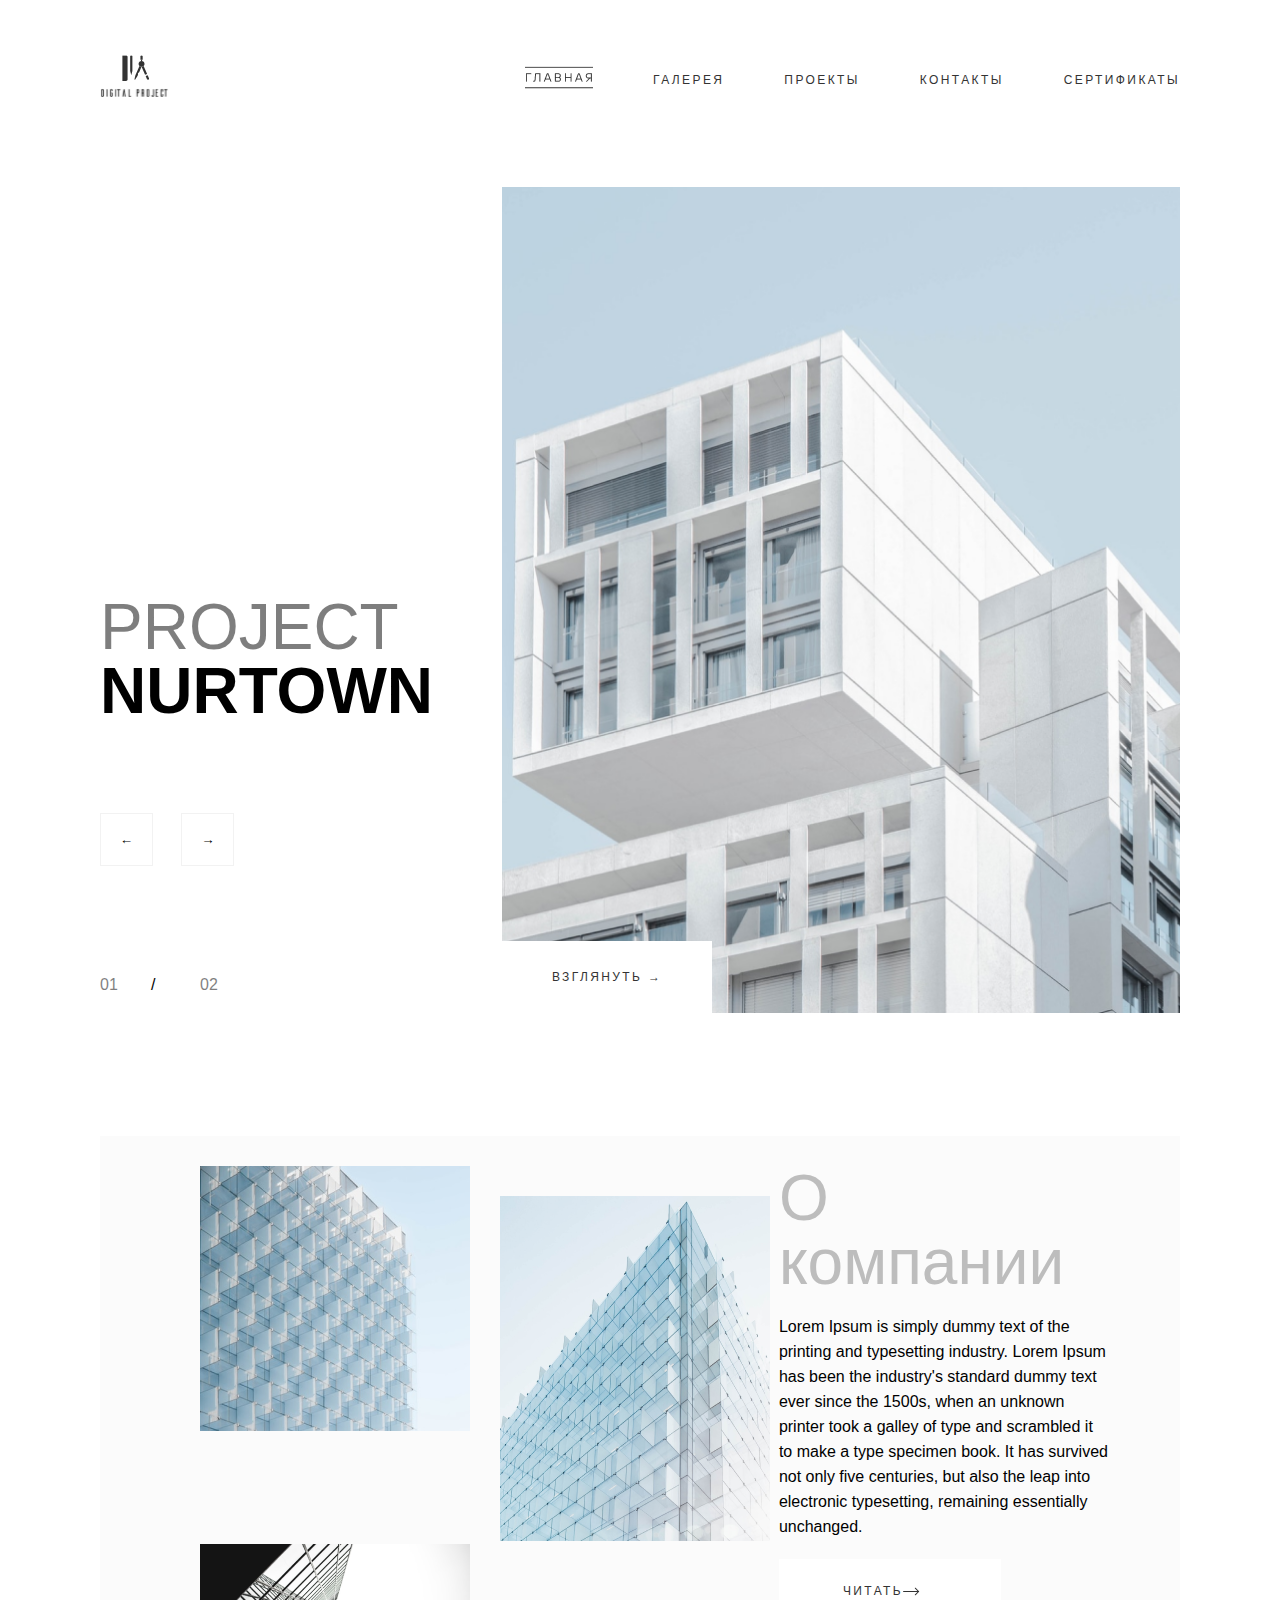
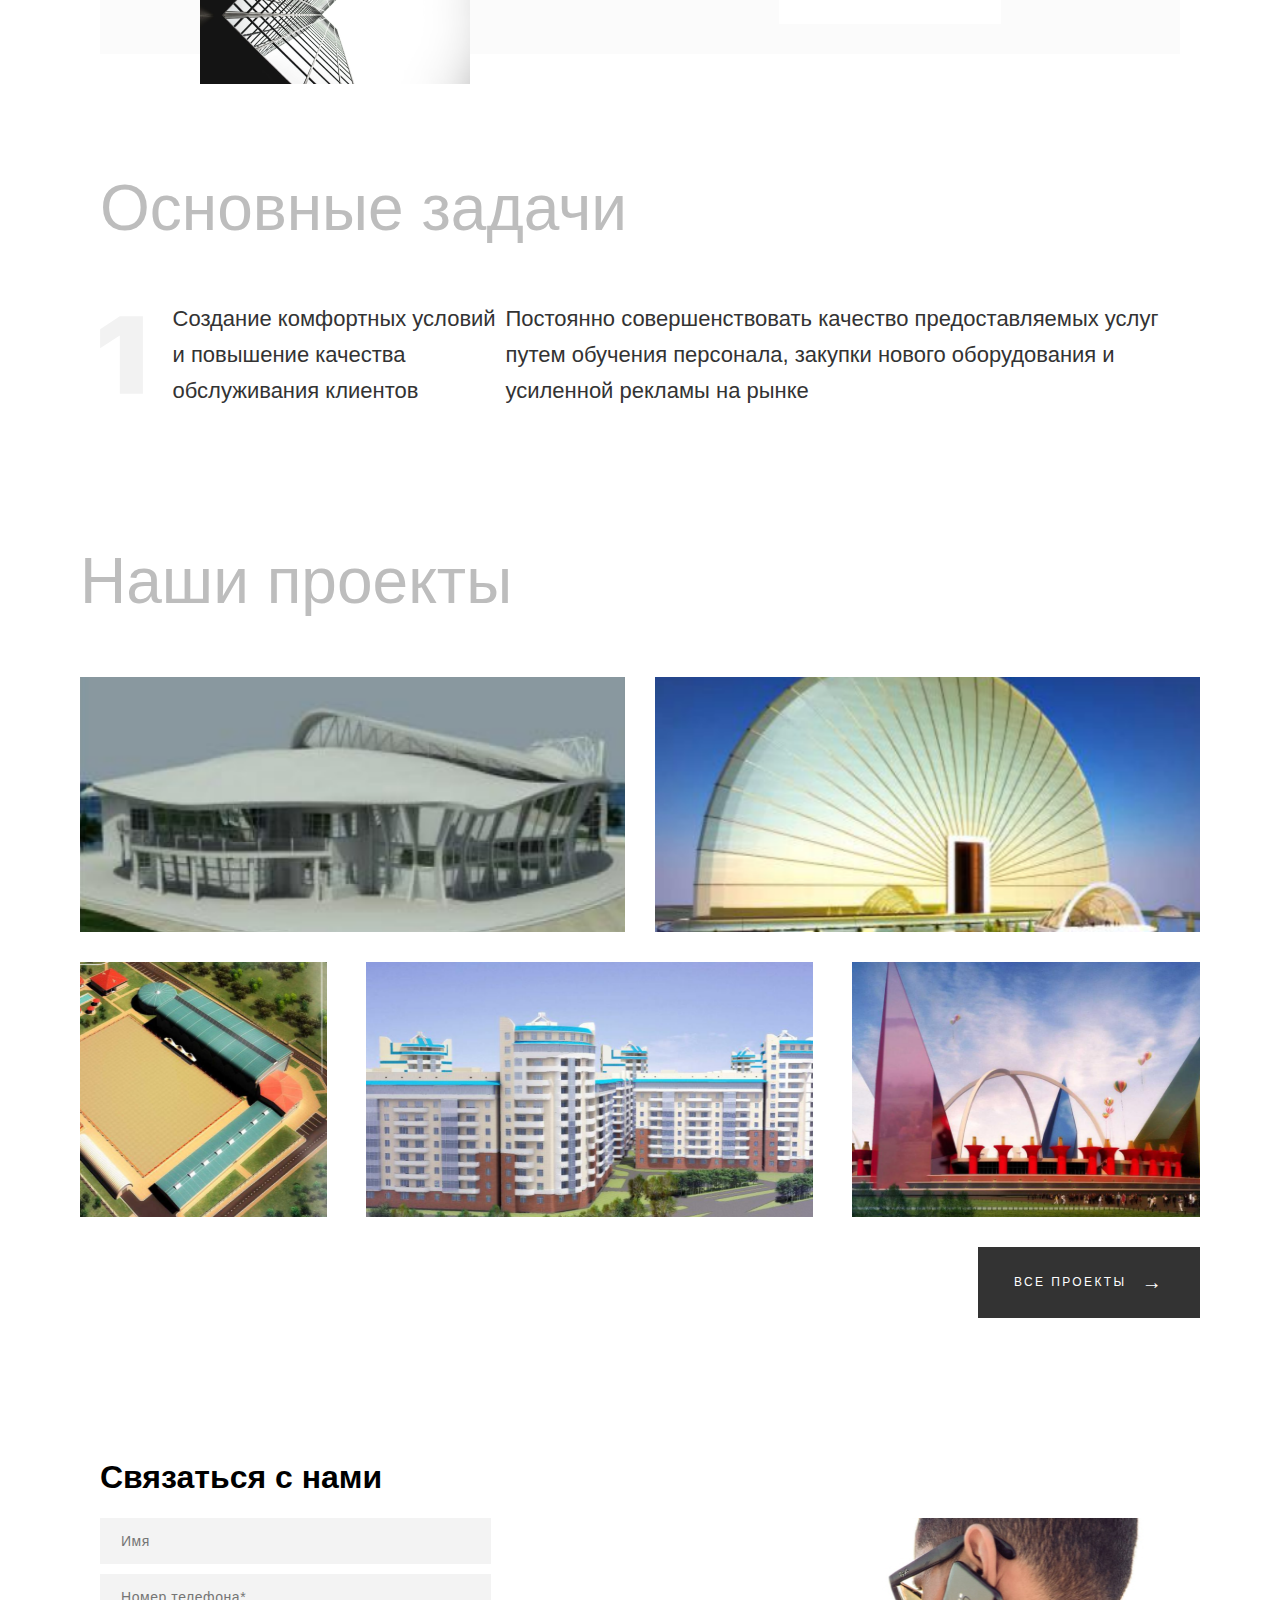
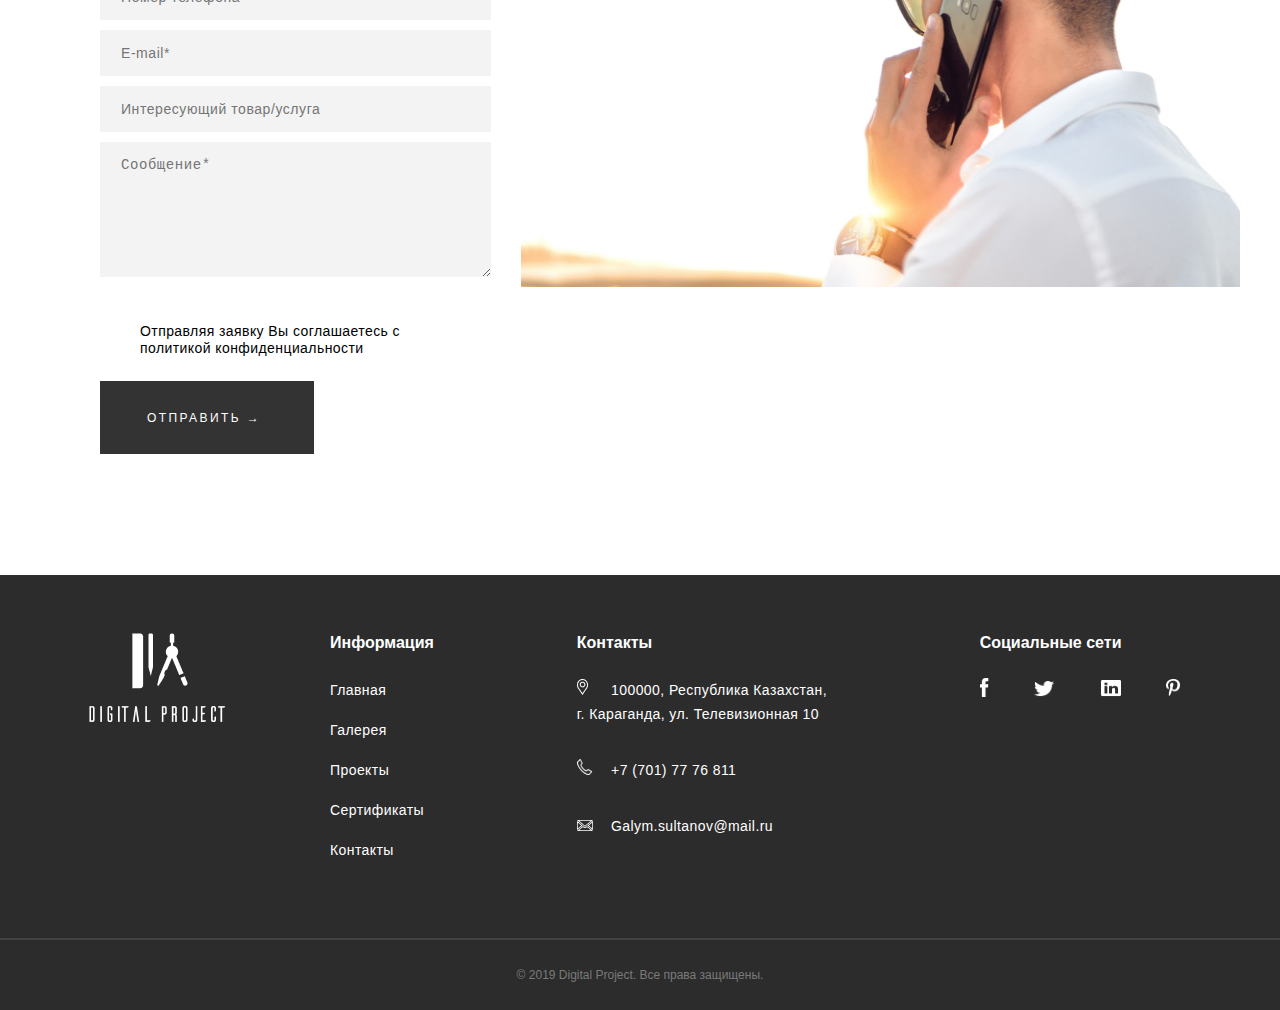
<file: index.html>
<!DOCTYPE html>
<html lang="en">
<head>
	<meta charset="UTF-8">
	<meta http-equiv="X-UA-Compatible" content="IE=edge">
	<meta name="viewport" content="width=\, initial-scale=1.0">
	<!-- <link href="https://fonts.googleapis.com/css2?family=Source+Sans+Pro:ital,wght@0,200;0,300;1,400&display=swap" rel="stylesheet"> -->
	<!-- <link href="https://fonts.googleapis.com/css2?family=Dosis:wght@200;400;600&display=swap" rel="stylesheet"> -->
	<link rel="stylesheet" href="css/style.css">
	<title>website of architect</title>
</head>
<body>
	<!-- SITE HEADER -->

	<header class="site-header">
		<div class="container header-container">

			<a href="#">
				<img src="img/site-logo.svg" alt="site-logo" srcset="img/site-logo.svg 1x,  img/site-logo@2x.svg 2x" >
			</a>

			<ul class="nav-list">
				<li class="nav-item">
					<a class="nav-link" href="#">
						<img src="img/active.png" alt="">
					</a>
				</li>
				<li class="nav-item">
					<a class="nav-link" href="#">ГАЛЕРЕЯ</a>
				</li>
				<li class="nav-item">
					<a class="nav-link" href="#">ПРОЕКТЫ</a>
				</li>
				<li class="nav-item">
					<a class="nav-link" href="#">КОНТАКТЫ</a>
				</li>
				<li class="nav-item">
					<a class="nav-link" href="#">СЕРТИФИКАТЫ</a>
				</li>
			</ul>
		</div>

	</header>

		<!-- INTRO -->

	<section class="intro-section">
		<div class="container">
			<div class="intro">
				<div class="intro-box">
					<h1 class="intro-h1">
						PROJECT
					</h1>
					<h1 class="intro-h11">
						NURTOWN
					</h1>
					<button class="btn-left-intro">
						&larr;
					</button>
					<button class="btn-right-intro">
						&rarr;
						</button>
						<div class="intro-text-sol">
							<p class="intro-text-first">01</p>
							<p class="intro-sol">&sol;</p>
							<p class="intro-text-first intro-text-second">02</p>
						</div>
				</div>
				<footer class="bgi">
					<a href="#" class="link-white">ВЗГЛЯНУТЬ &rarr;</a>
				</footer>
			</div>
		</div>
	</section>

	<!-- THE COMPANIYA -->

	<section class="companiya-section">
		<div class="container">
			<div class="company-wrapper">
				<div class="company-img-box">
					<img class="company-img" src="img/img-1.png" alt="building-images" width="270" height="265">
					<img class="company-img" src="img/img-2.png" alt="building-images" width="270" height="345">
					<img class="company-img" src="img/img-3.png" alt="building-images" width="270" height="140">
				</div>
				<div class="company-text-box">
					<h3 class="company-heading">О компании</h3>
					<p class="company-text">Lorem Ipsum is simply dummy text of the printing and typesetting industry. Lorem Ipsum has been the industry's standard dummy text ever since the 1500s, when an unknown printer took a galley of type and scrambled it to make a type specimen book. It has survived not only five centuries, but also the leap into electronic typesetting, remaining essentially unchanged.</p>
					<a class="company-link" href="#">Читать</a>
				</div>
			</div>
		</div>
	</section>

	<br>

	<!-- MAIN GOALS -->

	<section class="main-goals-section">
		<div class="container">
			<div class="main-goals__wrapper">
				<h2 class="main-goals__heading">Основные задачи</h2>
				<div class="main-goals__content-box">
					<p class="main-goals__text-1">Создание комфортных условий и повышение качества обслуживания клиентов</p>
					<p class="main-goals__text-2">Постоянно совершенствовать качество предоставляемых услуг путем обучения персонала, закупки нового оборудования и усиленной рекламы на рынке</p>
				</div>
			</div>
		</div>
	</section>

	<!-- OUR PROJECT -->

	<section class="our-projects-section">
		<div class="container our-projects-section">
			<h3 class="our-projects-section-heading3">Наши проекты</h3>
			<div class="our-projects-img">
				<div class="furst-content-box">
				<img class="our-projects-img1 our-projects-img-box" src="img/projects-img1.png" srcset="img/projects-img1.png 1x, img/projects-img1@2x.png 2x" alt="projects-img" width="545" height="255">
			</div>
				<img class="our-projects-img2 our-projects-img-box" src="img/projects-img2.png" srcset="img/projects-img2.png 1x, img/projects-img2@2x.png 2x" alt="projects-img" width="545" height="255">
				<img class="our-projects-img3 our-projects-img-box" src="img/projects-img3.png" srcset="img/projects-img3.png 1x, img/projects-img3@2x.png 2x" alt="projects-img" width="247" height="255">
				<img class="our-projects-img4 our-projects-img-box" src="img/projects-img4.png" srcset="img/projects-img4.png 1x, img/projects-img4@2x.png 2x" alt="projects-img" width="447" height="255">
				<img class="our-projects-img5 our-projects-img-box" src="img/projects-img5.png" srcset="img/projects-img5.png 1x, img/projects-img5@2x.png 2x" alt="projects-img" width="348" height="255">
			</div>
			<div class="our-project-link-div">
			<a class="our-projects-link" href="#">Все проекты<span class="our-projects-arrow">&rarr;</span></a>
		</div>
		</div>
	</section>

	<!-- CONTACT US -->

	<section class="container contact-section">
		<h1 class="contact-heading-first">Связаться с нами</h1>
		<div class="contact-box">
			<div class="contact-form-box">
				<form class="contact-form" action="#" method="GET">
					<input class="contact-input" type="text" id="name" name="name" placeholder="Имя">
					<input class="contact-input" type="tel" id="tel" name="tel" placeholder="Номер телефона*" required>
					<input class="contact-input" type="email" id="email" name="email" placeholder="E-mail*" required>
					<input class="contact-input" type="text" id="name" name="name" placeholder="Интересующий товар/услуга">
					<textarea class="contact-input" name="text" id="text" cols="30" rows="10" placeholder="Сообщение*"></textarea required>
				</form>
			</div>
			<img class="contact-img" src="img/contact-img.jpg" alt="" srcset="img/contact-img.jpg 1x, img/contact-img@2x.jpg 2x" width="749" height="369">
		</div>
		<p class="contact-text">
			Отправляя заявку Вы соглашаетесь
 			с политикой
			конфиденциальности
		</p>
		<a class="contact-link" href="#">ОТПРАВИТЬ &rarr;</a>
	</section>

	<!-- FOOTER -->

	<footer class="footer">
		<div class="container footer-box">
			<img src="img/footer-logo.png" srcset="img/footer-logo.png 1x, img/footer-logo@2x.png 2x" alt="footer-logo" width="145" height="94">
			<ul class="footer-list">
				<li class="footer-item">
					<h6 class="footer-item-heading">Информация</h6>
					<a class="footer-item-link" href="#">Главная</a>
					<a class="footer-item-link" href="#">Галерея</a>
					<a class="footer-item-link" href="#">Проекты</a>
					<a class="footer-item-link" href="#">Сертификаты</a>
					<a class="footer-item-link" href="#">Контакты</a>
				</li>
				<li class="footer-item">
					<h6 class="footer-item-heading">Контакты</h6>
					<a class="footer-item-link" href="#"><span class="footer-contact-logo footer-contact-logo1"><img src="img/adress-logo.png" alt="adress logo" width="11" height="16"></span>
						 100000, Республика  Казахстан, г. Караганда, ул. Телевизионная 10</a>
					<a class="footer-item-link" href="#"><span class="footer-contact-logo"><img src="img/tel-logo.png" alt="tel logo" width="16" height="16"></span> +7 (701) 77 76 811</a>
					<a class="footer-item-link" href="#"><span class="footer-contact-logo"><img src="img/email-logo.png" alt="email logo" width="16" height="11"></span> Galym.sultanov@mail.ru</a>
					<li class="footer-item">
						<h6 class="footer-item-heading">Социальные сети</h6>
						<a class="footer-social-logo" href="#"><img src="img/facebook.png" alt="facebook" width="9" height="19"></a>
						<a class="footer-social-logo" href="#"><img src="img/twitter.png" alt="twitter" width="21" height="16"></a>
						<a class="footer-social-logo" href="#"><img src="img/linked-in.png" alt="linked-in" width="20" height="18"></a>
						<a class="footer-social-logo" href="#"><img src="img/pininterest.png" alt="pininterest" width="14" height="18"></a>
					</li>
				</li>
			</ul>
		</div>
		<hr class="footer-hr">
		<p class="footer-text">© 2019 Digital Project. Все права защищены.</p>
	</footer>

</body>
</html>
</file>
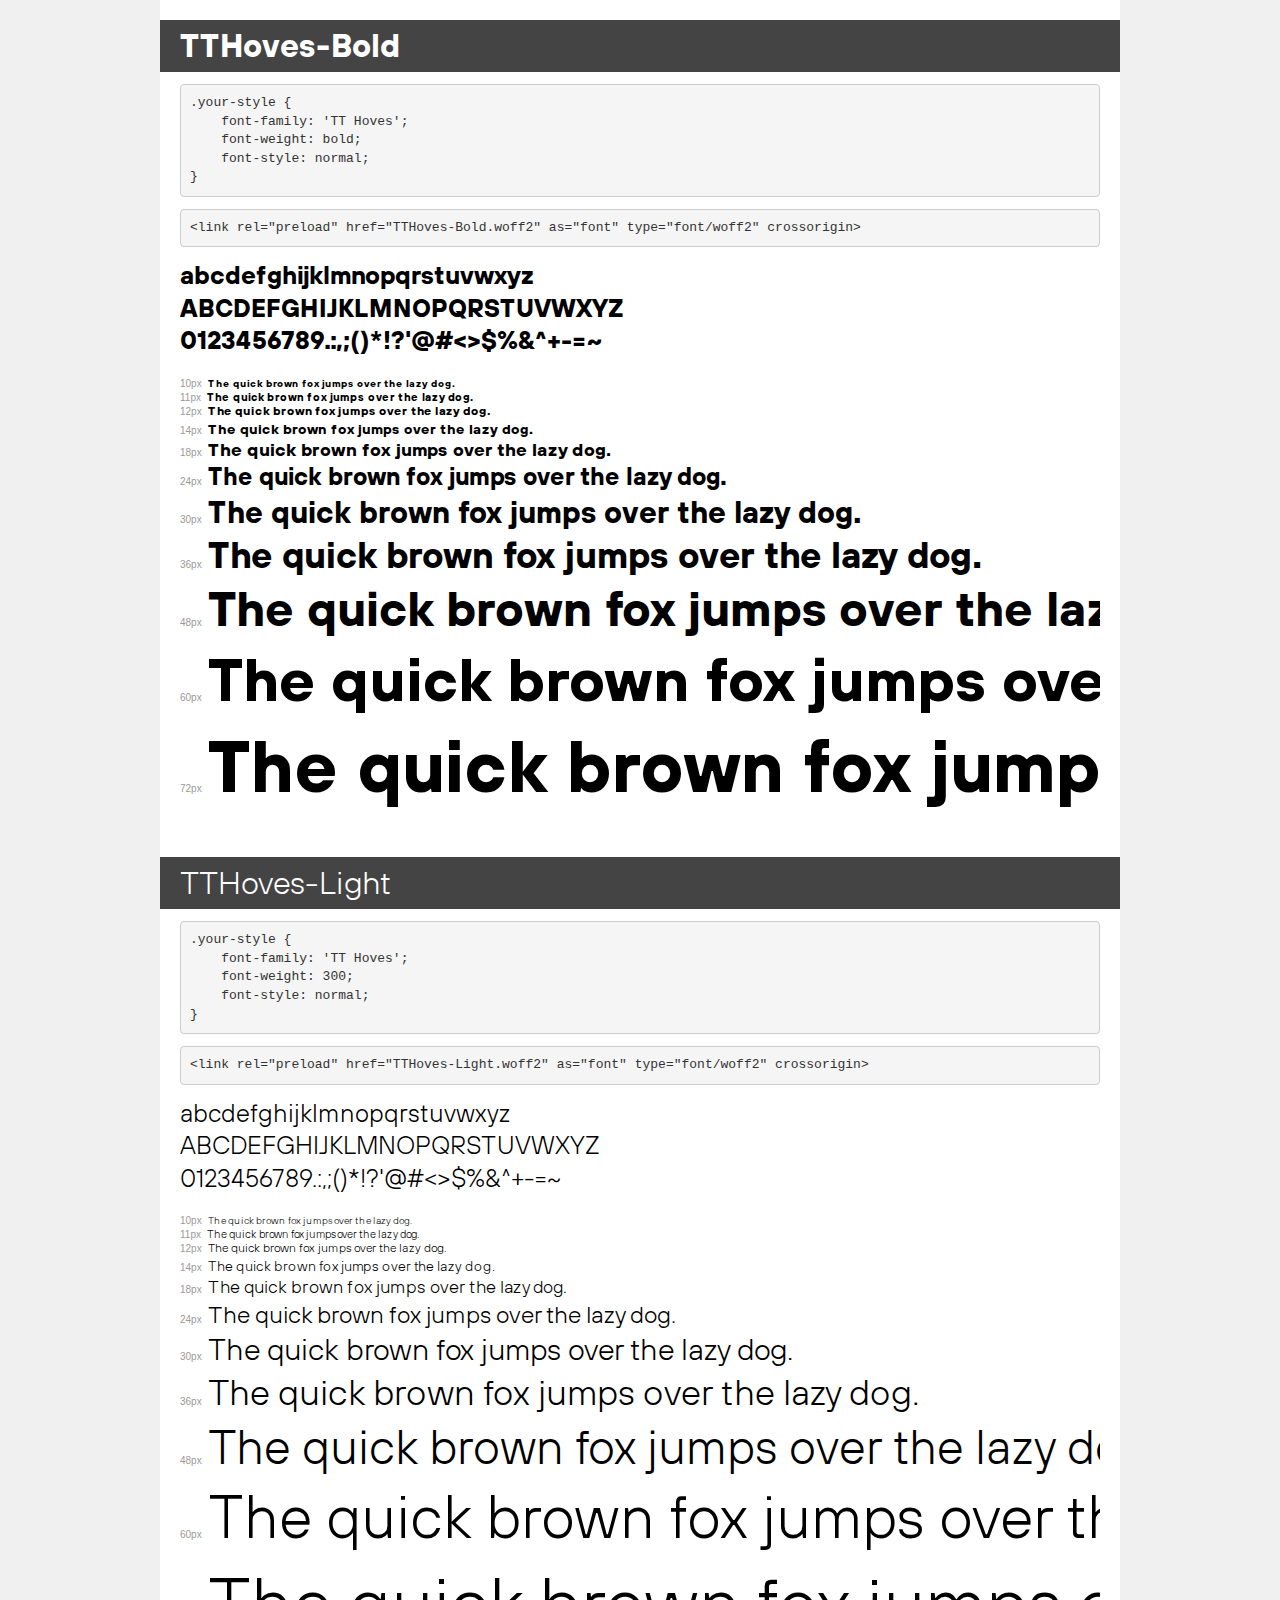
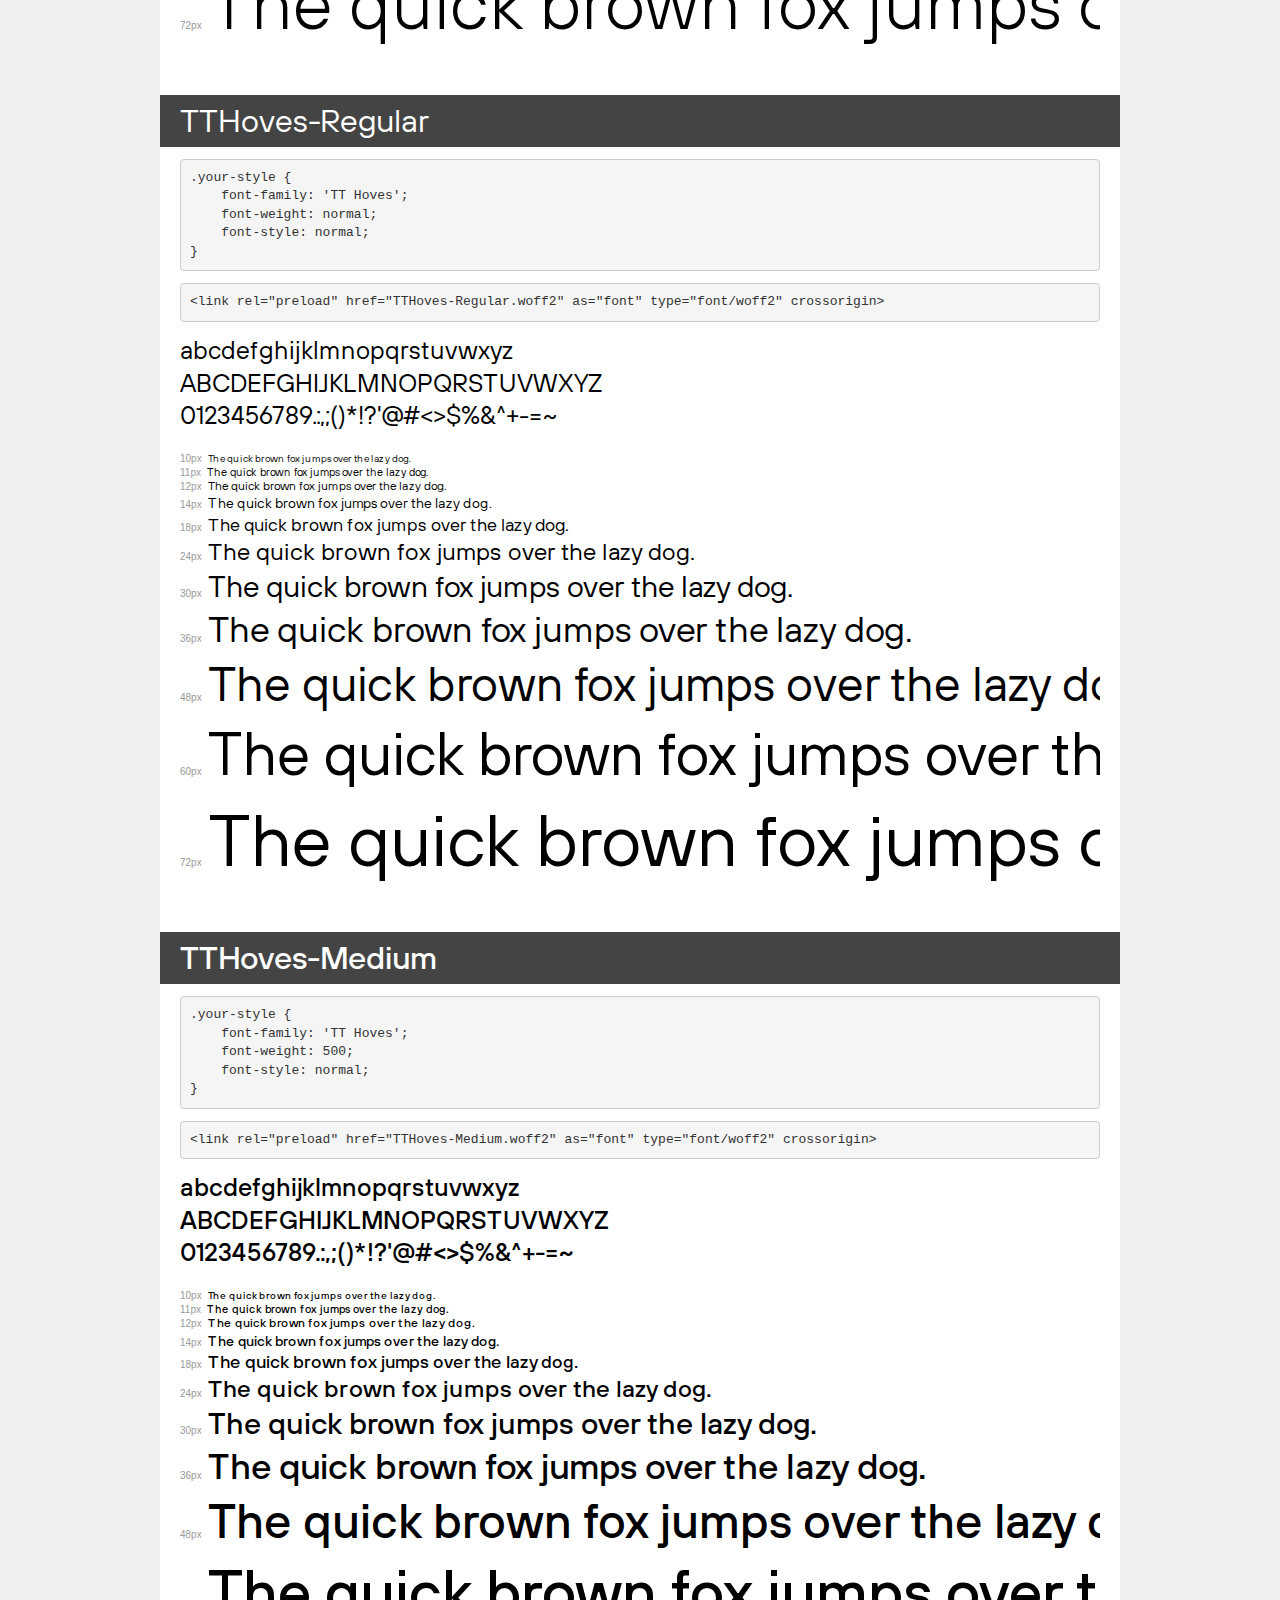
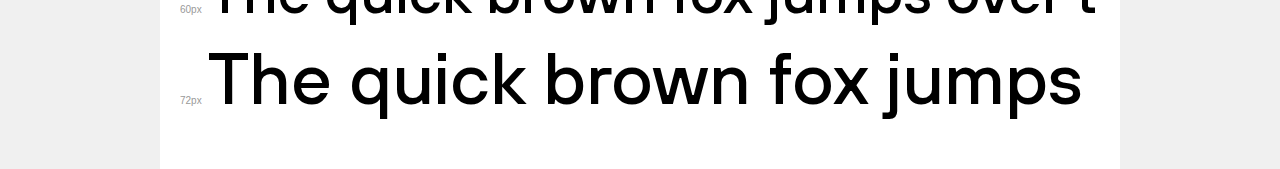
<file: fonts/demo.html>
<!DOCTYPE html>
<html lang="en">
<head>
    <meta charset="utf-8">
    <meta http-equiv="X-UA-Compatible" content="IE=edge">
    <meta name="viewport" content="width=device-width, initial-scale=1">
    <meta name="robots" content="noindex, noarchive">
    <meta name="format-detection" content="telephone=no">
    <title>Transfonter demo</title>
    <link href="stylesheet.css" rel="stylesheet">
    <style>
        /*
        http://meyerweb.com/eric/tools/css/reset/
        v2.0 | 20110126
        License: none (public domain)
        */
        html, body, div, span, applet, object, iframe,
        h1, h2, h3, h4, h5, h6, p, blockquote, pre,
        a, abbr, acronym, address, big, cite, code,
        del, dfn, em, img, ins, kbd, q, s, samp,
        small, strike, strong, sub, sup, tt, var,
        b, u, i, center,
        dl, dt, dd, ol, ul, li,
        fieldset, form, label, legend,
        table, caption, tbody, tfoot, thead, tr, th, td,
        article, aside, canvas, details, embed,
        figure, figcaption, footer, header, hgroup,
        menu, nav, output, ruby, section, summary,
        time, mark, audio, video {
            margin: 0;
            padding: 0;
            border: 0;
            font-size: 100%;
            font: inherit;
            vertical-align: baseline;
        }
        /* HTML5 display-role reset for older browsers */
        article, aside, details, figcaption, figure,
        footer, header, hgroup, menu, nav, section {
            display: block;
        }
        body {
            line-height: 1;
        }
        ol, ul {
            list-style: none;
        }
        blockquote, q {
            quotes: none;
        }
        blockquote:before, blockquote:after,
        q:before, q:after {
            content: '';
            content: none;
        }
        table {
            border-collapse: collapse;
            border-spacing: 0;
        }
        /* demo styles */
        body {
            background: #f0f0f0;
            color: #000;
        }
        .page {
            background: #fff;
            width: 920px;
            margin: 0 auto;
            padding: 20px 20px 0 20px;
            overflow: hidden;
        }
        .font-container {
            overflow-x: auto;
            overflow-y: hidden;
            margin-bottom: 40px;
            line-height: 1.3;
            white-space: nowrap;
            padding-bottom: 5px;
        }
        h1 {
            position: relative;
            background: #444;
            font-size: 32px;
            color: #fff;
            padding: 10px 20px;
            margin: 0 -20px 12px -20px;
        }
        .letters {
            font-size: 25px;
            margin-bottom: 20px;
        }
        .s10:before {
            content: '10px';
        }
        .s11:before {
            content: '11px';
        }
        .s12:before {
            content: '12px';
        }
        .s14:before {
            content: '14px';
        }
        .s18:before {
            content: '18px';
        }
        .s24:before {
            content: '24px';
        }
        .s30:before {
            content: '30px';
        }
        .s36:before {
            content: '36px';
        }
        .s48:before {
            content: '48px';
        }
        .s60:before {
            content: '60px';
        }
        .s72:before {
            content: '72px';
        }
        .s10:before, .s11:before, .s12:before, .s14:before,
        .s18:before, .s24:before, .s30:before, .s36:before,
        .s48:before, .s60:before, .s72:before {
            font-family: Arial, sans-serif;
            font-size: 10px;
            font-weight: normal;
            font-style: normal;
            color: #999;
            padding-right: 6px;
        }
        pre {
            display: block;
            padding: 9px;
            margin: 0 0 12px;
            font-family: Monaco, Menlo, Consolas, "Courier New", monospace;
            font-size: 13px;
            line-height: 1.428571429;
            color: #333;
            font-weight: normal;
            font-style: normal;
            background-color: #f5f5f5;
            border: 1px solid #ccc;
            overflow-x: auto;
            border-radius: 4px;
        }
        /* responsive */
        @media (max-width: 959px) {
            .page {
                width: auto;
                margin: 0;
            }
        }
    </style>
</head>
<body>
<div class="page">
    <div class="demo">
        <h1 style="font-family: 'TT Hoves'; font-weight: bold; font-style: normal;">TTHoves-Bold</h1>
        <pre title="Usage">.your-style {
    font-family: 'TT Hoves';
    font-weight: bold;
    font-style: normal;
}</pre>
        <pre title="Preload (optional)">
&lt;link rel=&quot;preload&quot; href=&quot;TTHoves-Bold.woff2&quot; as=&quot;font&quot; type=&quot;font/woff2&quot; crossorigin&gt;</pre>
        <div class="font-container" style="font-family: 'TT Hoves'; font-weight: bold; font-style: normal;">
            <p class="letters">
                abcdefghijklmnopqrstuvwxyz<br>
ABCDEFGHIJKLMNOPQRSTUVWXYZ<br>
                0123456789.:,;()*!?'@#&lt;&gt;$%&^+-=~
            </p>
            <p class="s10" style="font-size: 10px;">The quick brown fox jumps over the lazy dog.</p>
            <p class="s11" style="font-size: 11px;">The quick brown fox jumps over the lazy dog.</p>
            <p class="s12" style="font-size: 12px;">The quick brown fox jumps over the lazy dog.</p>
            <p class="s14" style="font-size: 14px;">The quick brown fox jumps over the lazy dog.</p>
            <p class="s18" style="font-size: 18px;">The quick brown fox jumps over the lazy dog.</p>
            <p class="s24" style="font-size: 24px;">The quick brown fox jumps over the lazy dog.</p>
            <p class="s30" style="font-size: 30px;">The quick brown fox jumps over the lazy dog.</p>
            <p class="s36" style="font-size: 36px;">The quick brown fox jumps over the lazy dog.</p>
            <p class="s48" style="font-size: 48px;">The quick brown fox jumps over the lazy dog.</p>
            <p class="s60" style="font-size: 60px;">The quick brown fox jumps over the lazy dog.</p>
            <p class="s72" style="font-size: 72px;">The quick brown fox jumps over the lazy dog.</p>
        </div>
    </div>

    <div class="demo">
        <h1 style="font-family: 'TT Hoves'; font-weight: 300; font-style: normal;">TTHoves-Light</h1>
        <pre title="Usage">.your-style {
    font-family: 'TT Hoves';
    font-weight: 300;
    font-style: normal;
}</pre>
        <pre title="Preload (optional)">
&lt;link rel=&quot;preload&quot; href=&quot;TTHoves-Light.woff2&quot; as=&quot;font&quot; type=&quot;font/woff2&quot; crossorigin&gt;</pre>
        <div class="font-container" style="font-family: 'TT Hoves'; font-weight: 300; font-style: normal;">
            <p class="letters">
                abcdefghijklmnopqrstuvwxyz<br>
ABCDEFGHIJKLMNOPQRSTUVWXYZ<br>
                0123456789.:,;()*!?'@#&lt;&gt;$%&^+-=~
            </p>
            <p class="s10" style="font-size: 10px;">The quick brown fox jumps over the lazy dog.</p>
            <p class="s11" style="font-size: 11px;">The quick brown fox jumps over the lazy dog.</p>
            <p class="s12" style="font-size: 12px;">The quick brown fox jumps over the lazy dog.</p>
            <p class="s14" style="font-size: 14px;">The quick brown fox jumps over the lazy dog.</p>
            <p class="s18" style="font-size: 18px;">The quick brown fox jumps over the lazy dog.</p>
            <p class="s24" style="font-size: 24px;">The quick brown fox jumps over the lazy dog.</p>
            <p class="s30" style="font-size: 30px;">The quick brown fox jumps over the lazy dog.</p>
            <p class="s36" style="font-size: 36px;">The quick brown fox jumps over the lazy dog.</p>
            <p class="s48" style="font-size: 48px;">The quick brown fox jumps over the lazy dog.</p>
            <p class="s60" style="font-size: 60px;">The quick brown fox jumps over the lazy dog.</p>
            <p class="s72" style="font-size: 72px;">The quick brown fox jumps over the lazy dog.</p>
        </div>
    </div>

    <div class="demo">
        <h1 style="font-family: 'TT Hoves'; font-weight: normal; font-style: normal;">TTHoves-Regular</h1>
        <pre title="Usage">.your-style {
    font-family: 'TT Hoves';
    font-weight: normal;
    font-style: normal;
}</pre>
        <pre title="Preload (optional)">
&lt;link rel=&quot;preload&quot; href=&quot;TTHoves-Regular.woff2&quot; as=&quot;font&quot; type=&quot;font/woff2&quot; crossorigin&gt;</pre>
        <div class="font-container" style="font-family: 'TT Hoves'; font-weight: normal; font-style: normal;">
            <p class="letters">
                abcdefghijklmnopqrstuvwxyz<br>
ABCDEFGHIJKLMNOPQRSTUVWXYZ<br>
                0123456789.:,;()*!?'@#&lt;&gt;$%&^+-=~
            </p>
            <p class="s10" style="font-size: 10px;">The quick brown fox jumps over the lazy dog.</p>
            <p class="s11" style="font-size: 11px;">The quick brown fox jumps over the lazy dog.</p>
            <p class="s12" style="font-size: 12px;">The quick brown fox jumps over the lazy dog.</p>
            <p class="s14" style="font-size: 14px;">The quick brown fox jumps over the lazy dog.</p>
            <p class="s18" style="font-size: 18px;">The quick brown fox jumps over the lazy dog.</p>
            <p class="s24" style="font-size: 24px;">The quick brown fox jumps over the lazy dog.</p>
            <p class="s30" style="font-size: 30px;">The quick brown fox jumps over the lazy dog.</p>
            <p class="s36" style="font-size: 36px;">The quick brown fox jumps over the lazy dog.</p>
            <p class="s48" style="font-size: 48px;">The quick brown fox jumps over the lazy dog.</p>
            <p class="s60" style="font-size: 60px;">The quick brown fox jumps over the lazy dog.</p>
            <p class="s72" style="font-size: 72px;">The quick brown fox jumps over the lazy dog.</p>
        </div>
    </div>

    <div class="demo">
        <h1 style="font-family: 'TT Hoves'; font-weight: 500; font-style: normal;">TTHoves-Medium</h1>
        <pre title="Usage">.your-style {
    font-family: 'TT Hoves';
    font-weight: 500;
    font-style: normal;
}</pre>
        <pre title="Preload (optional)">
&lt;link rel=&quot;preload&quot; href=&quot;TTHoves-Medium.woff2&quot; as=&quot;font&quot; type=&quot;font/woff2&quot; crossorigin&gt;</pre>
        <div class="font-container" style="font-family: 'TT Hoves'; font-weight: 500; font-style: normal;">
            <p class="letters">
                abcdefghijklmnopqrstuvwxyz<br>
ABCDEFGHIJKLMNOPQRSTUVWXYZ<br>
                0123456789.:,;()*!?'@#&lt;&gt;$%&^+-=~
            </p>
            <p class="s10" style="font-size: 10px;">The quick brown fox jumps over the lazy dog.</p>
            <p class="s11" style="font-size: 11px;">The quick brown fox jumps over the lazy dog.</p>
            <p class="s12" style="font-size: 12px;">The quick brown fox jumps over the lazy dog.</p>
            <p class="s14" style="font-size: 14px;">The quick brown fox jumps over the lazy dog.</p>
            <p class="s18" style="font-size: 18px;">The quick brown fox jumps over the lazy dog.</p>
            <p class="s24" style="font-size: 24px;">The quick brown fox jumps over the lazy dog.</p>
            <p class="s30" style="font-size: 30px;">The quick brown fox jumps over the lazy dog.</p>
            <p class="s36" style="font-size: 36px;">The quick brown fox jumps over the lazy dog.</p>
            <p class="s48" style="font-size: 48px;">The quick brown fox jumps over the lazy dog.</p>
            <p class="s60" style="font-size: 60px;">The quick brown fox jumps over the lazy dog.</p>
            <p class="s72" style="font-size: 72px;">The quick brown fox jumps over the lazy dog.</p>
        </div>
    </div>

</div>
</body>
</html>
</file>
<file: css/style.css>
/* GLOBAL */

*,*::after, *::before {
	box-sizing: border-box;
}

body {
	margin: 0;
	padding: 0;
	font-family: "Dosis", sans-serif;
	font-style: normal;
	font-weight: normal;
	position: relative;
}

.container {
  width: 100%;
  max-width: 1120px;
  padding-left: 20px;
  padding-right: 20px;
  margin-left: auto;
  margin-right: auto;
}

/* HEADER */

.site-header {
  padding-top: 55px;
  padding-bottom: 84px;
}

.header-container {
  display: flex;
  align-items: center;
  justify-content: space-between;
}

.nav-list {
  padding: 0;
  margin: 0;
  list-style-type: none;
  display: flex;
  align-items: center;
}

.nav-item {
  margin-left: 60px;
}

.nav-link {
  text-decoration: none;
	font-size: 12px;
	line-height: 12px;
	letter-spacing: 0.2em;
	text-transform: uppercase;
  color: #333333;
}

/* INTRO */

/* .intro-section {
} */

.intro {
	display: flex;
}

.intro-box {
	padding-top: 365px;
}

.intro-h1 {
	margin-bottom: 0;
	font-weight: 300;
	font-size: 64px;
	line-height: 64px;
	opacity: 50%;
}

.intro-h11 {
	margin-top: 0;
	margin-bottom: 90px;
	font-weight: bold;
	font-size: 64px;
	line-height: 64px;
}

.btn-left-intro {
	margin-right: 24px;
	border: 1px solid #F2F2F2;
	background-color: #FFFFFF;
	width: 53px;
	height: 53px;
}

.btn-right-intro {
	border: 1px solid #F2F2F2;
	background-color: #FFFFFF;
	width: 53px;
	height: 53px;
}

.intro-text-sol {
	display: flex;
	margin-top: 94px;
}

.intro-text-first {
	opacity: 50%;
	width: 25px;
	height: 24px;
}

.intro-sol {
	padding-left: 26px;
	width: 43px;
}

.intro-text-second {
	padding-left: 32px;
}

.intro-img {
	margin-top: 49px;
}

.bgi {
	position: relative;
	background-image: url(/img/building.png);
	background-repeat: no-repeat;
	background-size: cover;
	width: 770px;
	height: 826px;
	margin-left: 69px;
}

.link-white {
	position: absolute;
	top: 754px;
	padding: 30px 50px;
	text-decoration: none;
	font-size: 12px;
  line-height: 12px;
	letter-spacing: 0.2em;
	text-transform: uppercase;
	color: #333333;
	background-color: #fff;
}

/* COMPANIYA */

.companiya-section {
	padding-top: 120px;
	padding-bottom: 60px;

}

.company-wrapper {
	padding-top: 30px;
	padding-right: 70px;
	padding-bottom: 30px;
	padding-left: 100px;
	display: flex;
	justify-content: space-between;
	background-color: #FBFBFB;
}

.company-img-box {
	width: 670px;
	position: relative;
	z-index: 1;
}

.company-img {
	display: block;
	position: absolute;
}

.company-img:nth-child(1) {
	top: 0;
	left: 0;
}

.company-img:nth-child(2) {
	top: 30px;
	left: 300px;
}

.company-img:nth-child(3) {
	bottom: -60px;
	left: 0;
}

.company-text-box {
	padding-left: 10px;
	width: 400px;
}

.company-heading {
	margin: 0;
	margin-bottom: 20px;
	font-weight: 300;
	font-size: 64px;
	line-height: 64px;
	color: #BDBDBD;
}

.company-text {
	margin: 0;
	margin-bottom: 20px;
	font-weight: 300;
	font-size: 16px;
	line-height: 25px;
	color: #000000;
}

.company-link {
	padding: 24px 64px;
	width: 222px;
	display: flex;
	align-items: center;
	text-decoration: none;
	font-size: 12px;
	line-height: 12px;
	letter-spacing: 0.2em;
	text-transform: uppercase;
	background-color: #fff;
	color: #333333;
}

.company-link::after {
	content: "";
	display: block;
	width: 17px;
	height: 17px;
	background-image: url("/img/arrow-right.svg");
	background-repeat: no-repeat;
	background-position: center center;
	background-size: contain;
}

/* MAIN GOALS */

.main-goals-section {
	padding-top: 60px;
	padding-bottom: 60px;
}

.main-goals__heading {
	margin: 0;
	width: 100%;
	margin-bottom: 60px;
	font-weight: 300;
	font-size: 64px;
	line-height: 33px;
	color: #BDBDBD;
}

.main-goals__content-box {
	display: flex;
	align-items: center;
	justify-content: space-between;
}

.main-goals__text-1 {
	margin: 0;
	display: flex;
	align-items: center;
	font-size: 22px;
	line-height: 36px;
	color: #333333;
}

.main-goals__text-1::before {
	content: "";
	width: 104px;
	height: 140px;
	display: block;
	margin-right: 30px;
	background-image: url("/img/1.svg");
	background-repeat: no-repeat;
	background-position: center center;
	background-size: contain;
}

.main-goals__text-2 {
	margin: 0;
	display: flex;
	font-style: normal;
	font-weight: normal;
	font-size: 22px;
	line-height: 36px;
	color: #333333;
}

/* OUR PROJECT */

.our-projects-section {
	box-sizing: content-box;
}

.our-projects-section-heading3 {
  font-weight: 300;
  font-size: 64px;
  line-height: 64px;
  color: #BDBDBD;
}

.our-projects-img {
  height: 540px;
  display: flex;
  flex-wrap: wrap;
  justify-content: space-between;
  align-content: space-between;
  margin-bottom: 30px;
}

.furst-content-box {
  position: relative;
  overflow: hidden;
}

.our-projects-link {
  width: 222px;
  height: 71px;
  background: #333333;
  text-decoration: none;
  font-size: 12px;
  line-height: 12px;
  letter-spacing: 0.2em;
  text-transform: uppercase;
  color: #FFFFFF;
  display: flex;
  justify-content: center;
  align-items: center;
  margin-bottom: 120px;
}

.our-projects-link:hover {
  background-color: #5c5b5b;
}

.our-project-link-div {
  display: flex;
  justify-content: end;
}

.our-projects-arrow {
  font-size: 20px;
  margin-left: 15px;
}

/* CONTACT US */



.contact-box {
	display: flex;
	justify-content: space-between;
}

.contact-form-box {
	display: flex;
  flex-direction: column;
  width: 391px;
  height: 369px;
  padding: 0;
  margin: 0;
  margin-bottom: 22px;
}

.contact-form {
  display: flex;
  flex-direction: column;
  width: 391px;
  height: 369px;
  padding: 0;
  margin: 0;
  margin-bottom: 22px;
}

.contact-input {
  border: none;
  padding: 15px 21px 14px 21px;
  background: #F3F3F3;
  margin-bottom: 10px;
  font-size: 14px;
  line-height: 17px;
  letter-spacing: 0.04em;
  color: #8D8D8D;
}

.contact-img {
	padding-left: 30px;
}

.contact-text {
	margin-bottom: 51px;
	width: 331px;
	padding-left: 40px;
	font-size: 14px;
	line-height: 17px;
	letter-spacing: 0.03em;
}

.contact-link {
	padding: 30px 53px 29px 47px;
	font-size: 12px;
	line-height: 12px;
	letter-spacing: 0.2em;
	text-transform: uppercase;
	text-decoration: none;
  color: #FFFFFF;
	background-color: #333;
}

.contact-link:hover {
	opacity: 80%;
}

/* FOOTER */

.footer {
	margin-top: 149px;
  background: #2C2C2C;
  padding-bottom: 24px;
}

.footer-box {
  display: flex;
  padding-top: 58px;
  padding-left: 6px;
  margin-bottom: 60px;
}

.footer-list {
  padding: 0;
  margin: 0;
  display: flex;
  justify-content: space-between;
  margin-left: 99px;
  width: 100%;
}

.footer-item {
  display: flex;
  flex-direction: column;
 }

.footer-item:first-child .footer-item-link {
  margin-bottom: 16px;
}

.footer-item:nth-child(2) .footer-item-link {
  margin-bottom: 32px;
  flex-wrap: wrap;
}

.footer-list:nth-child(2) .footer-item:nth-child(2) {
  width: 260px;
}

.footer-item:last-child {
  display: block;
}

.footer-item-heading {
  margin: 0;
  margin-bottom: 25px;
  font-size: 16px;
  line-height: 20px;
  color: #FFFFFF;
}

.footer-item-link {
  color: #FFFFFF;
  text-decoration: none;
  font-weight: 500;
  font-size: 14px;
  line-height: 24px;
  letter-spacing: 0.03em;
}

.footer-item-link:hover {
  text-decoration: underline #FFFFFF;
}

.footer-contact-logo {
  margin-right: 14px;
}

.footer-contact-logo1 {
  margin-right: 19px;
  width: 11px;
  height: 16px;
}

.footer-social-logo {
  margin-right: 41px;
}

.footer-social-logo:last-child {
  margin-right: 0;
}

.footer-hr {
  opacity: 0.1;
  border: 1px solid #FFFFFF;
  margin-bottom: 24px;
}

.footer-text {
  margin: 0;
  font-size: 12px;
  line-height: 22px;
  text-align: center;
  color: rgba(200, 200, 200, 0.5);
}
</file>
<file: fonts/stylesheet.css>
@font-face {
    font-family: 'TT Hoves';
    src: url('TTHoves-Bold.eot');
    src: url('TTHoves-Bold.eot?#iefix') format('embedded-opentype'),
        url('TTHoves-Bold.woff2') format('woff2'),
        url('TTHoves-Bold.woff') format('woff'),
        url('TTHoves-Bold.ttf') format('truetype'),
        url('TTHoves-Bold.svg#TTHoves-Bold') format('svg');
    font-weight: bold;
    font-style: normal;
    font-display: swap;
}

@font-face {
    font-family: 'TT Hoves';
    src: url('TTHoves-Light.eot');
    src: url('TTHoves-Light.eot?#iefix') format('embedded-opentype'),
        url('TTHoves-Light.woff2') format('woff2'),
        url('TTHoves-Light.woff') format('woff'),
        url('TTHoves-Light.ttf') format('truetype'),
        url('TTHoves-Light.svg#TTHoves-Light') format('svg');
    font-weight: 300;
    font-style: normal;
    font-display: swap;
}

@font-face {
    font-family: 'TT Hoves';
    src: url('TTHoves-Regular.eot');
    src: url('TTHoves-Regular.eot?#iefix') format('embedded-opentype'),
        url('TTHoves-Regular.woff2') format('woff2'),
        url('TTHoves-Regular.woff') format('woff'),
        url('TTHoves-Regular.ttf') format('truetype'),
        url('TTHoves-Regular.svg#TTHoves-Regular') format('svg');
    font-weight: normal;
    font-style: normal;
    font-display: swap;
}

@font-face {
    font-family: 'TT Hoves';
    src: url('TTHoves-Medium.eot');
    src: url('TTHoves-Medium.eot?#iefix') format('embedded-opentype'),
        url('TTHoves-Medium.woff2') format('woff2'),
        url('TTHoves-Medium.woff') format('woff'),
        url('TTHoves-Medium.ttf') format('truetype'),
        url('TTHoves-Medium.svg#TTHoves-Medium') format('svg');
    font-weight: 500;
    font-style: normal;
    font-display: swap;
}
</file>
